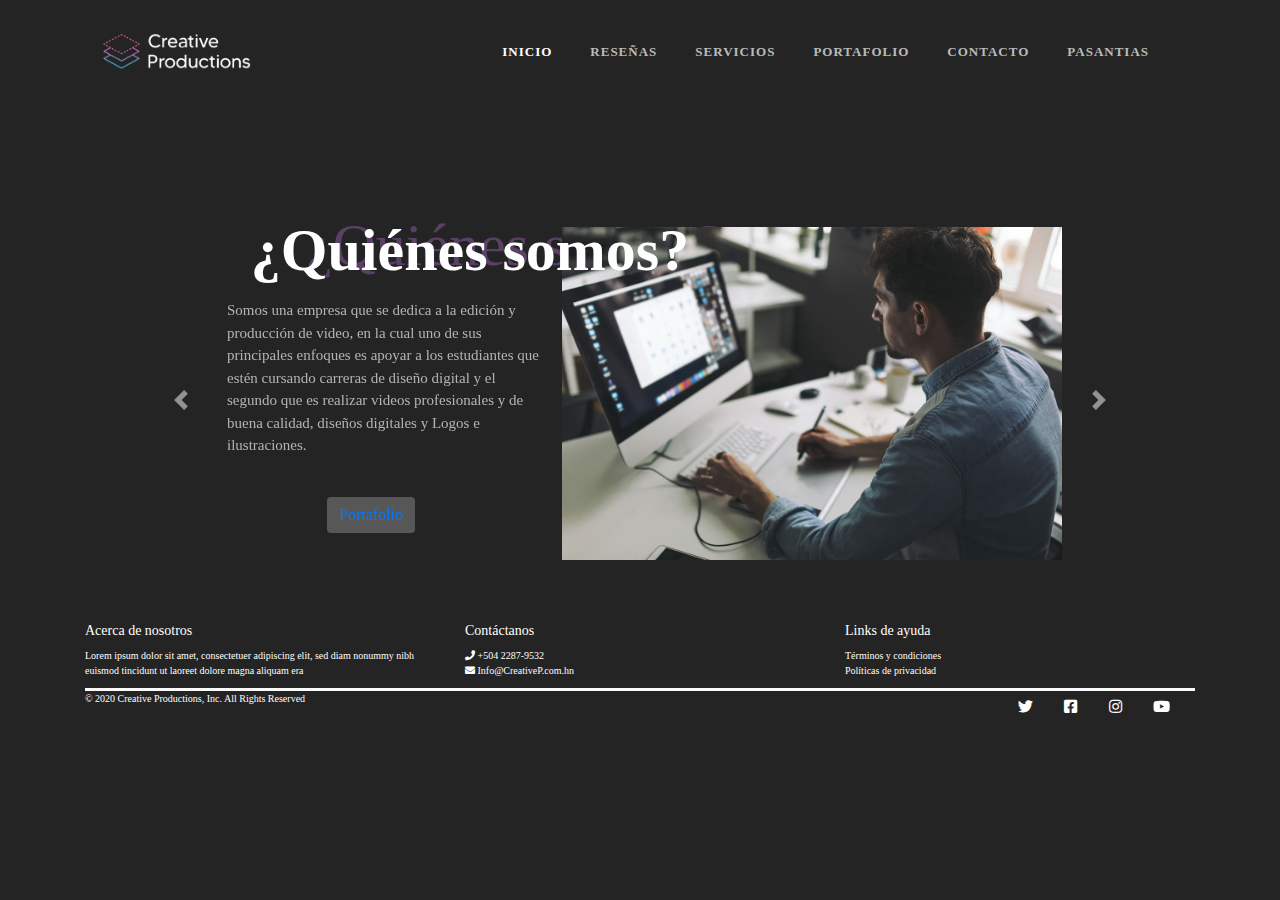
<file: index.html>
<!doctype html>
<html>
<head>
<meta charset="utf-8">
<meta name="viewport" content="width=device-width, initial-scale=1.0">
<title>Creative Productions</title>
<link href="css/bootstrap.min.css" rel="stylesheet">
<link href="css/bootstrap-custom.css" rel="stylesheet">
<link href="https://cdnjs.cloudflare.com/ajax/libs/font-awesome/5.12.1/css/all.min.css" rel="stylesheet">
<link href="css/style.css" rel="stylesheet">
</head>

<body>
		
	<header>
		<div class="container">
          <nav class="navbar navbar-expand-lg navbar-light bg-lights">
				<a class="navbar-brand" href="index.html"><img src="img/Screenshot_1.png" alt="Logo Creative Productions" class="img-fluid"></a>
			  <button class="navbar-toggler" type="button" data-toggle="collapse" data-target="#navbarSupportedContent" aria-controls="navbarSupportedContent" aria-expanded="false" aria-label="Toggle navigation">
				<span class="navbar-toggler-icon"></span>
			  </button>

			  <div class="collapse navbar-collapse" id="navbarSupportedContent">
				<ul class="navbar-nav ml-auto">
				  <li class="nav-item active">
					<a class="nav-link" href="index.html">Inicio<span class="sr-only">(current)</span></a>
				  </li>
				  <li class="nav-item">
					<a class="nav-link" href="#">Reseñas</a>
				  </li>
				  <li class="nav-item">
					<a class="nav-link" href="Servicios.html">Servicios</a>
				  </li>
				  <li class="nav-item">
					<a class="nav-link" href="#">Portafolio</a>
				  </li>
					<li class="nav-item">
						<a class="nav-link" href="contact.html">Contacto</a>
					</li>
					<li class="nav-item">
						<a class="nav-link" href="pasantias.html">Pasantias</a>
					</li>
				</ul> 
			  </div>
			</nav>
			
		</div>
	</header>
	
	<secion id="Informacion">	
			<div class="container">
				
				<section id="Quien-Somos" class="section">
					<div class="container">
						<div id="carouselExampleControls" class="carousel slide" data-ride="carousel">
						  <div class="carousel-inner">
							<div class="carousel-item active">
								<div class="descripcion carousel-caption">
									<h1>¿Quiénes somos?</h1>
									<p>Somos una empresa que se dedica a la edición y producción de video, en la cual uno de sus principales enfoques es apoyar a los estudiantes que estén cursando carreras de diseño digital y el segundo que es realizar videos profesionales y de buena calidad, diseños digitales y Logos e ilustraciones.</p>
									<a href="#" class="btn btn-servicio4"><h7 class="boton"> Portafolio  </h7> </a>
									<img src="img/1137.jpg" alt="men trabajando">
				 					<div class="texto-encima"></div>
									<div class="centrado">¿Quiénes somos?</div>
								</div>
							</div>
							<div class="carousel-item">
								<div class="descripcion carousel-caption">
									<h1>¿Qué hacemos?</h1>
									<p>La empresa Brinda diferentes tipos de servicios los cuales son la creacion de un video profesional o también si el cliente lo desea la edición de un video. Así mismo también provee un servicio de sesiones fotográficas</p>
									<a href="#" class="btn btn-servicio3"><h7 class="boton"> Ver más  </h7> </a>
									<img src="img/Depositphotos_167269670_l-2015-1024x576.jpg" alt="men trabajando">
				 					<div class="texto-encima"></div>
									<div class="centrado">¿Qué hacemos?</div>
								</div>
							</div>
						  </div>
						  <a class="carousel-control-prev" href="#carouselExampleControls" role="button" data-slide="prev">
							<span class="carousel-control-prev-icon" aria-hidden="true"></span>
							<span class="sr-only">Previous</span>
						  </a>
						  <a class="carousel-control-next" href="#carouselExampleControls" role="button" data-slide="next">
							<span class="carousel-control-next-icon" aria-hidden="true"></span>
							<span class="sr-only">Next</span>
						  </a>
						</div>
					</div>
				</section>
				
			</div>
				
		</secion>
	
	<footer>
		<div class="container">
			<section id="pies">
		
			<section id="pie-top">
				<div class="row">					
					<article class="col-md-4 col-sm-12">
						<h6  class="finalpie">Acerca de nosotros</h6>
						<span>Lorem ipsum dolor sit amet, consectetuer adipiscing elit, sed diam nonummy nibh euismod tincidunt ut laoreet dolore magna aliquam era</span>
					</article>
					<article class="col-md-4 col-sm-12">
						<h6 class="finalpie">Contáctanos</h6>
						<span><i class="fas fa-phone"></i> +504 2287-9532</span><br>
						<span><i class="fas fa-envelope"></i> Info@CreativeP.com.hn</span>
					</article>
					<article class="col-md-4 col-sm-12">
						<h6  class="finalpie">Links de ayuda</h6>
						<span>Términos y condiciones</span><br>
						<span> Políticas de privacidad</span>
					</article>
				</div>
			</section>
			
			<section id="borde"></section>
	
			<section id="pie-abajo">
					
					<div class="row">					
							<article class="col-md-6 col-sm-4">
								<span class="izquierda">© 2020 Creative Productions, Inc. All Rights Reserved</span>	
							</article>
						
							<article class="col-md-6 col-sm-4 text-right">
								
								<ul class="list-inline lista-redes">
									<li class="list-inline-item">
										<a class="nav-link" href="#"><i class="fab fa-twitter"></i></a>
									</li>
									<li class="list-inline-item">
										<a class="nav-link" href="#"><i class="fab fa-facebook-square"></i></a>
									</li>
									<li class="list-inline-item">
										<a class="nav-link" href="#"><i class="fab fa-instagram"></i></a>
									</li>
									<li class="list-inline-item">
										<a class="nav-link" href="#"><i class="fab fa-youtube"></i></a>
									</li>
								</ul>
									
							</article>
					</div>
					
			</section>
							
		</section>	
		</div>
	</footer>
	
	<script src="js/jquery.min.js"></script>
	<script src="js/bootstrap.min.js"></script>
	
</body>
</html>
</file>
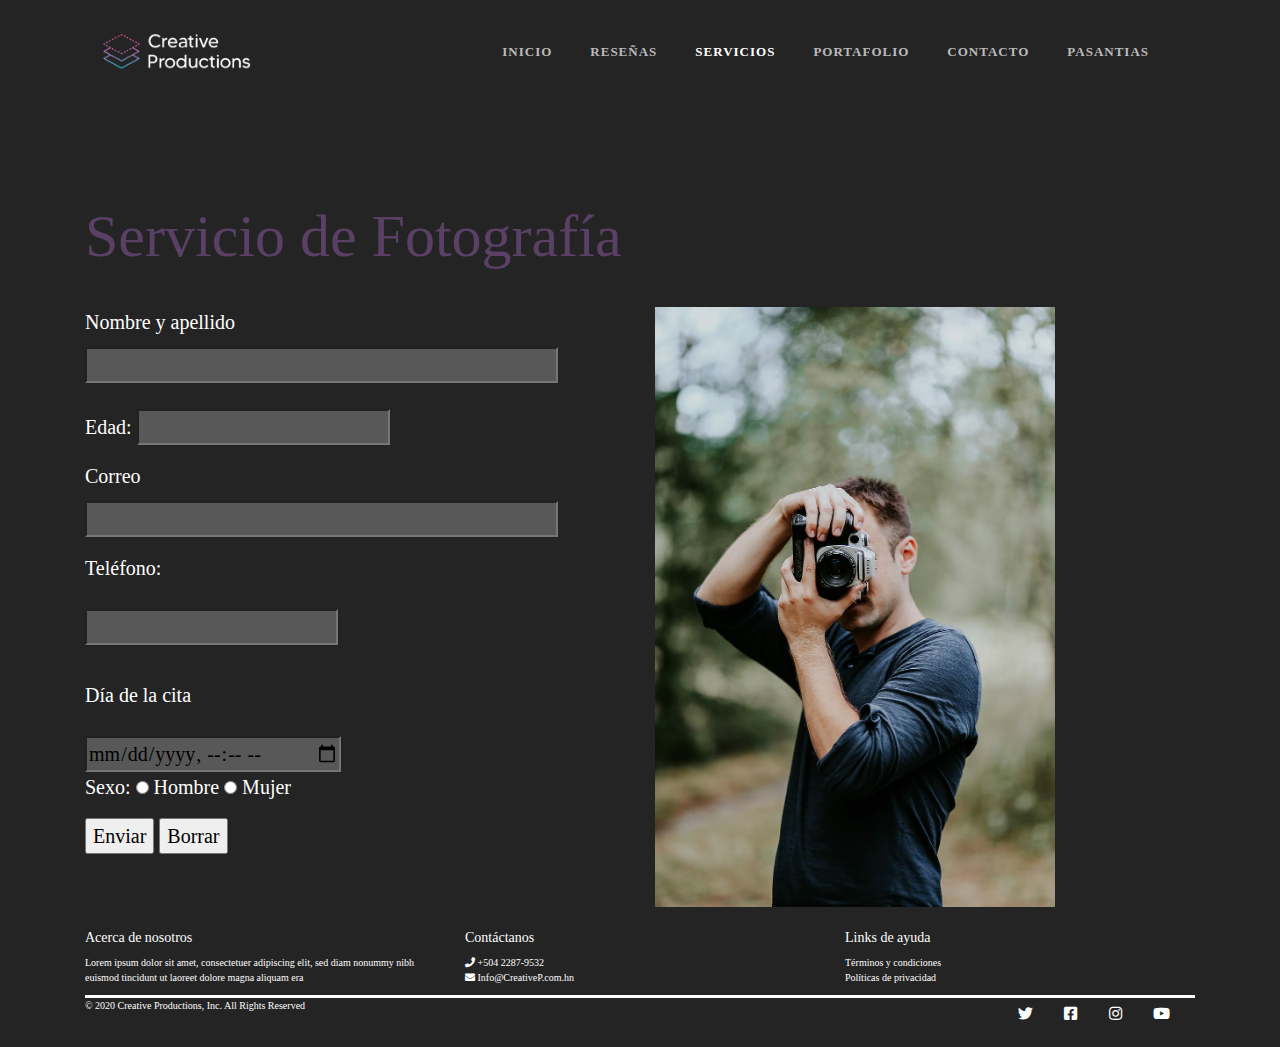
<file: formulario_foto.html>
<!doctype html>
<html>
<head>
<meta charset="utf-8">
<meta name="viewport" content="width=device-width, initial-scale=1.0">
<title>Creative Productions</title>
<link href="css/bootstrap.min.css" rel="stylesheet">
<link href="css/bootstrap-custom.css" rel="stylesheet">
<link href="https://cdnjs.cloudflare.com/ajax/libs/font-awesome/5.12.1/css/all.min.css" rel="stylesheet">
<link href="css/style.css" rel="stylesheet">
	<!--SEO-->
	<meta name="Description" content="Pagina en la cual se puede observar como adquirir el servicio de fotografía en Creative Productions">
	<meta name="Keywords" content="Adquirir fotografía, servicios creative, Fotos creative, Creative Productions servicios, Servicios CP, CP services ">

	</head>
	

<body>
		
	<header>
		<div class="container">
          <nav class="navbar navbar-expand-lg navbar-light bg-lights">
				<a class="navbar-brand" href="index.html"><img src="img/Screenshot_1.png" alt="Logo Creative Productions" class="img-fluid"></a>
			  <button class="navbar-toggler" type="button" data-toggle="collapse" data-target="#navbarSupportedContent" aria-controls="navbarSupportedContent" aria-expanded="false" aria-label="Toggle navigation">
				<span class="navbar-toggler-icon"></span>
			  </button>

			  <div class="collapse navbar-collapse" id="navbarSupportedContent">
				<ul class="navbar-nav ml-auto">
				  <li class="nav-item ">
					<a class="nav-link" href="index.html">Inicio</a>
				  </li>
				  <li class="nav-item">
					<a class="nav-link" href="Reseñas.html">Reseñas</a>
				  </li>
				  <li class="nav-item active">
					<a class="nav-link" href="Servicios.html">Servicios</a>
				  </li>
					<li class="nav-item ">
					<a class="nav-link" href="Portafolio.html">Portafolio</a>
				  </li>
				  
					<li class="nav-item">
						<a class="nav-link" href="contact.html">Contacto</a>
					</li>
					<li class="nav-item">
						<a class="nav-link" href="pasantias.html">Pasantias</a>
					</li>
				</ul> 
			  </div>
			</nav>
			
		</div>
	</header>
	
	<secion id="formulario">	
			<div class="container">
				<h1 class="formulario">Servicio de Fotografía</h1>
				<div class="row">
					<article class="col-md-6 col-sm-12">
				<form action="ejemplo.php" method="get">
  <p>Nombre y apellido  <input class="cuadro"  type="text" name="nombre" size="40"></p>
					 <p>Edad: <input class="cuadro" type="number" name="edad" size="40"></p>
<p>Correo <input class="cuadro" type="text"  name="Correo" size="40"></p>
					<p>Teléfono:</p> <input  class="cuadro" type="tel" name="telefono">
					
					<p class="cita">Día de la cita</p> <input  class="cuadro" type="datetime-local" name="fechaHora">
  
  <p>Sexo:
    <input type="radio" name="hm" value="h"> Hombre
    <input type="radio" name="hm" value="m"> Mujer
  </p>
  <p>
    <a href="gmail.com" target="_blank"></a><input type="submit" value="Enviar">
    <input type="reset" value="Borrar">
  </p>
</form>
</article>
					<article class="col-md-6 col-sm-12">
						<img src="img/work-camera-model-photography.jpg" alt="men tomando fotos" class="img-fluid" width="400px" >
					
					
					
					
					</article>
		
		
		</div>
		</div>
				
		</secion>		
	
	<footer>
		<div class="container">
			<section id="pies">
		
			<section id="pie-top">
				<div class="row">					
					<article class="col-md-4 col-sm-12">
						<h6  class="finalpie">Acerca de nosotros</h6>
						<span>Lorem ipsum dolor sit amet, consectetuer adipiscing elit, sed diam nonummy nibh euismod tincidunt ut laoreet dolore magna aliquam era</span>
					</article>
					<article class="col-md-4 col-sm-12">
						<h6 class="finalpie">Contáctanos</h6>
						<span><i class="fas fa-phone"></i> +504 2287-9532</span><br>
						<span><i class="fas fa-envelope"></i> Info@CreativeP.com.hn</span>
					</article>
					<article class="col-md-4 col-sm-12">
						<h6  class="finalpie">Links de ayuda</h6>
						<span>Términos y condiciones</span><br>
						<span> Políticas de privacidad</span>
					</article>
				</div>
			</section>
			
			<section id="borde"></section>
	
			<section id="pie-abajo">
					
					<div class="row">					
							<article class="col-md-6 col-sm-4">
								<span class="izquierda">© 2020 Creative Productions, Inc. All Rights Reserved</span>	
							</article>
						
							<article class="col-md-6 col-sm-4 text-right">
								
								<ul class="list-inline lista-redes">
									<li class="list-inline-item">
										<a class="nav-link" href="#"><i class="fab fa-twitter"></i></a>
									</li>
									<li class="list-inline-item">
										<a class="nav-link" href="#"><i class="fab fa-facebook-square"></i></a>
									</li>
									<li class="list-inline-item">
										<a class="nav-link" href="#"><i class="fab fa-instagram"></i></a>
									</li>
									<li class="list-inline-item">
										<a class="nav-link" href="#"><i class="fab fa-youtube"></i></a>
									</li>
								</ul>
									
							</article>
					</div>
					
			</section>
							
		</section>	
		</div>
	</footer>
	
	<script src="js/jquery.min.js"></script>
	<script src="js/bootstrap.min.js"></script>
	
</body>
</html>
</file>
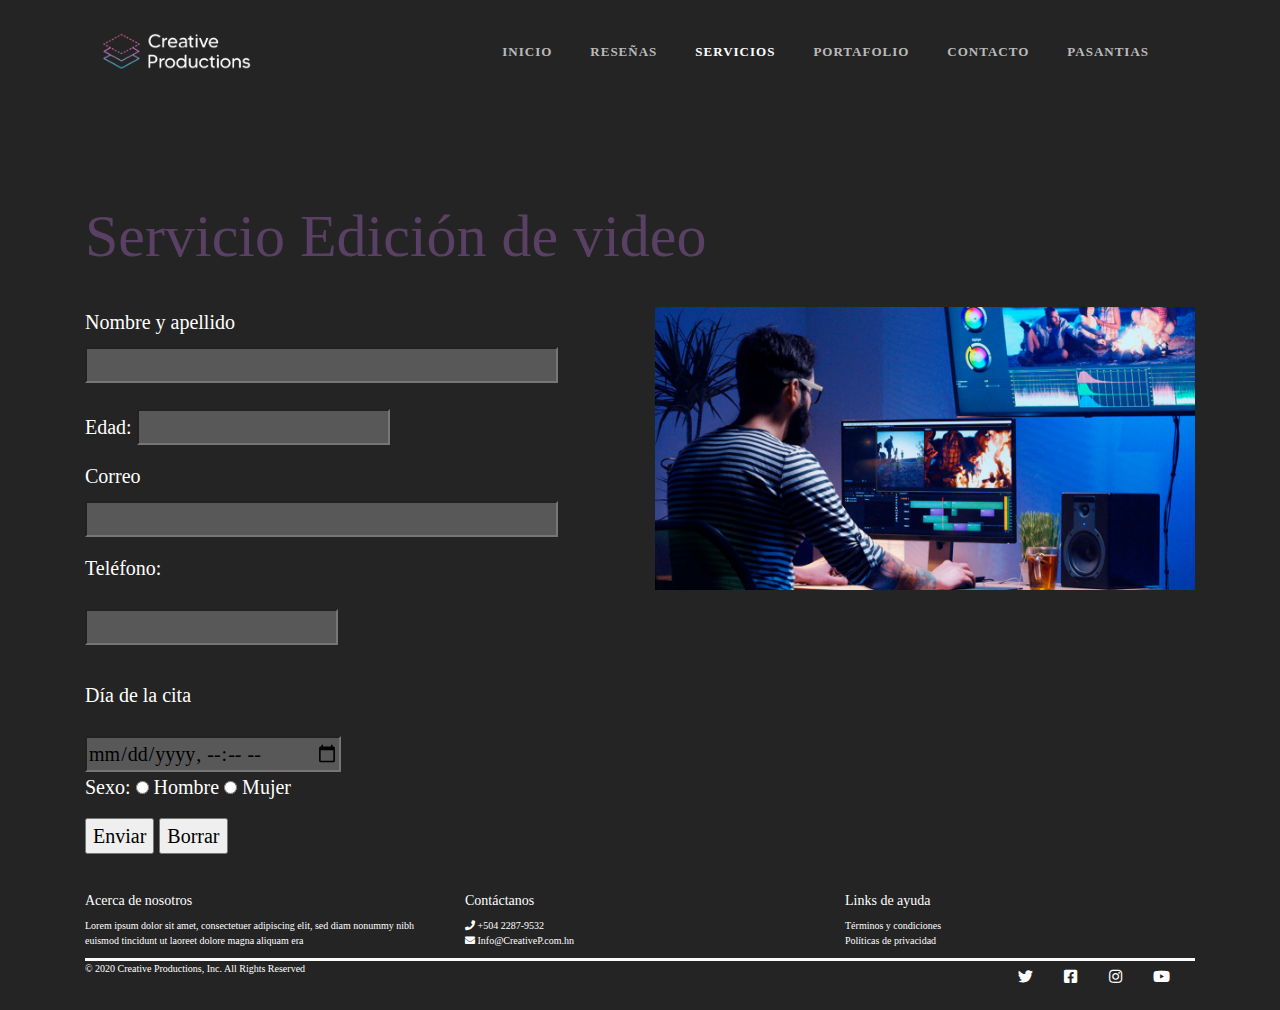
<file: formulario_video..html>
<!doctype html>
<html>
<head>
<meta charset="utf-8">
<meta name="viewport" content="width=device-width, initial-scale=1.0">
<title>Creative Productions</title>
<link href="css/bootstrap.min.css" rel="stylesheet">
<link href="css/bootstrap-custom.css" rel="stylesheet">
<link href="https://cdnjs.cloudflare.com/ajax/libs/font-awesome/5.12.1/css/all.min.css" rel="stylesheet">
<link href="css/style.css" rel="stylesheet">
	<!--SEO-->
	<meta name="Description" content="Pagina en la cual se puede observar como adquirir el servicio de Edición de video en Creative Productions">
	<meta name="Keywords" content="Adquirir Video, servicios creative, Edición creative, Creative Productions servicios, Servicios CP, CP services ">

	</head>
	

<body>
		
	<header>
		<div class="container">
          <nav class="navbar navbar-expand-lg navbar-light bg-lights">
				<a class="navbar-brand" href="index.html"><img src="img/Screenshot_1.png" alt="Logo Creative Productions" class="img-fluid"></a>
			  <button class="navbar-toggler" type="button" data-toggle="collapse" data-target="#navbarSupportedContent" aria-controls="navbarSupportedContent" aria-expanded="false" aria-label="Toggle navigation">
				<span class="navbar-toggler-icon"></span>
			  </button>

			  <div class="collapse navbar-collapse" id="navbarSupportedContent">
				<ul class="navbar-nav ml-auto">
				  <li class="nav-item ">
					<a class="nav-link" href="index.html">Inicio</a>
				  </li>
				  <li class="nav-item">
					<a class="nav-link" href="Reseñas.html">Reseñas</a>
				  </li>
				  <li class="nav-item active">
					<a class="nav-link" href="Servicios.html">Servicios</a>
				  </li>
					<li class="nav-item ">
					<a class="nav-link" href="Portafolio.html">Portafolio</a>
				  </li>
				 
					<li class="nav-item">
						<a class="nav-link" href="contact.html">Contacto</a>
					</li>
					<li class="nav-item">
						<a class="nav-link" href="pasantias.html">Pasantias</a>
					</li>
				</ul> 
			  </div>
			</nav>
			
		</div>
	</header>
	
	<secion id="formulario">	
			<div class="container">
				<h1 class="formulario">Servicio Edición de video</h1>
				<div class="row">
					<article class="col-md-6 col-sm-12">
				<form action="ejemplo.php" method="get">
  <p>Nombre y apellido  <input class="cuadro"  type="text" name="nombre" size="40"></p>
					 <p>Edad: <input class="cuadro" type="number" name="edad" size="40"></p>
<p>Correo <input class="cuadro" type="text"  name="Correo" size="40"></p>
					<p>Teléfono:</p> <input  class="cuadro" type="tel" name="telefono">
					
					<p class="cita">Día de la cita</p> <input  class="cuadro" type="datetime-local" name="fechaHora">
  
  <p>Sexo:
    <input type="radio" name="hm" value="h"> Hombre
    <input type="radio" name="hm" value="m"> Mujer
  </p>
  <p>
    <a href="gmail.com" target="_blank"></a><input type="submit" value="Enviar">
    <input type="reset" value="Borrar">
  </p>
</form>
</article>
					<article class="col-md-6 col-sm-12">
						<img src="img/herramientas-para-videos.jpg" alt="men tomando fotos" class="img-fluid"  >
					
					
					
					
					</article>
		
		
		</div>
		</div>
				
		</secion>		
	
	<footer>
		<div class="container">
			<section id="pies">
		
			<section id="pie-top">
				<div class="row">					
					<article class="col-md-4 col-sm-12">
						<h6  class="finalpie">Acerca de nosotros</h6>
						<span>Lorem ipsum dolor sit amet, consectetuer adipiscing elit, sed diam nonummy nibh euismod tincidunt ut laoreet dolore magna aliquam era</span>
					</article>
					<article class="col-md-4 col-sm-12">
						<h6 class="finalpie">Contáctanos</h6>
						<span><i class="fas fa-phone"></i> +504 2287-9532</span><br>
						<span><i class="fas fa-envelope"></i> Info@CreativeP.com.hn</span>
					</article>
					<article class="col-md-4 col-sm-12">
						<h6  class="finalpie">Links de ayuda</h6>
						<span>Términos y condiciones</span><br>
						<span> Políticas de privacidad</span>
					</article>
				</div>
			</section>
			
			<section id="borde"></section>
	
			<section id="pie-abajo">
					
					<div class="row">					
							<article class="col-md-6 col-sm-4">
								<span class="izquierda">© 2020 Creative Productions, Inc. All Rights Reserved</span>	
							</article>
						
							<article class="col-md-6 col-sm-4 text-right">
								
								<ul class="list-inline lista-redes">
									<li class="list-inline-item">
										<a class="nav-link" href="#"><i class="fab fa-twitter"></i></a>
									</li>
									<li class="list-inline-item">
										<a class="nav-link" href="#"><i class="fab fa-facebook-square"></i></a>
									</li>
									<li class="list-inline-item">
										<a class="nav-link" href="#"><i class="fab fa-instagram"></i></a>
									</li>
									<li class="list-inline-item">
										<a class="nav-link" href="#"><i class="fab fa-youtube"></i></a>
									</li>
								</ul>
									
							</article>
					</div>
					
			</section>
							
		</section>	
		</div>
	</footer>
	
	<script src="js/jquery.min.js"></script>
	<script src="js/bootstrap.min.js"></script>
	
</body>
</html>
</file>
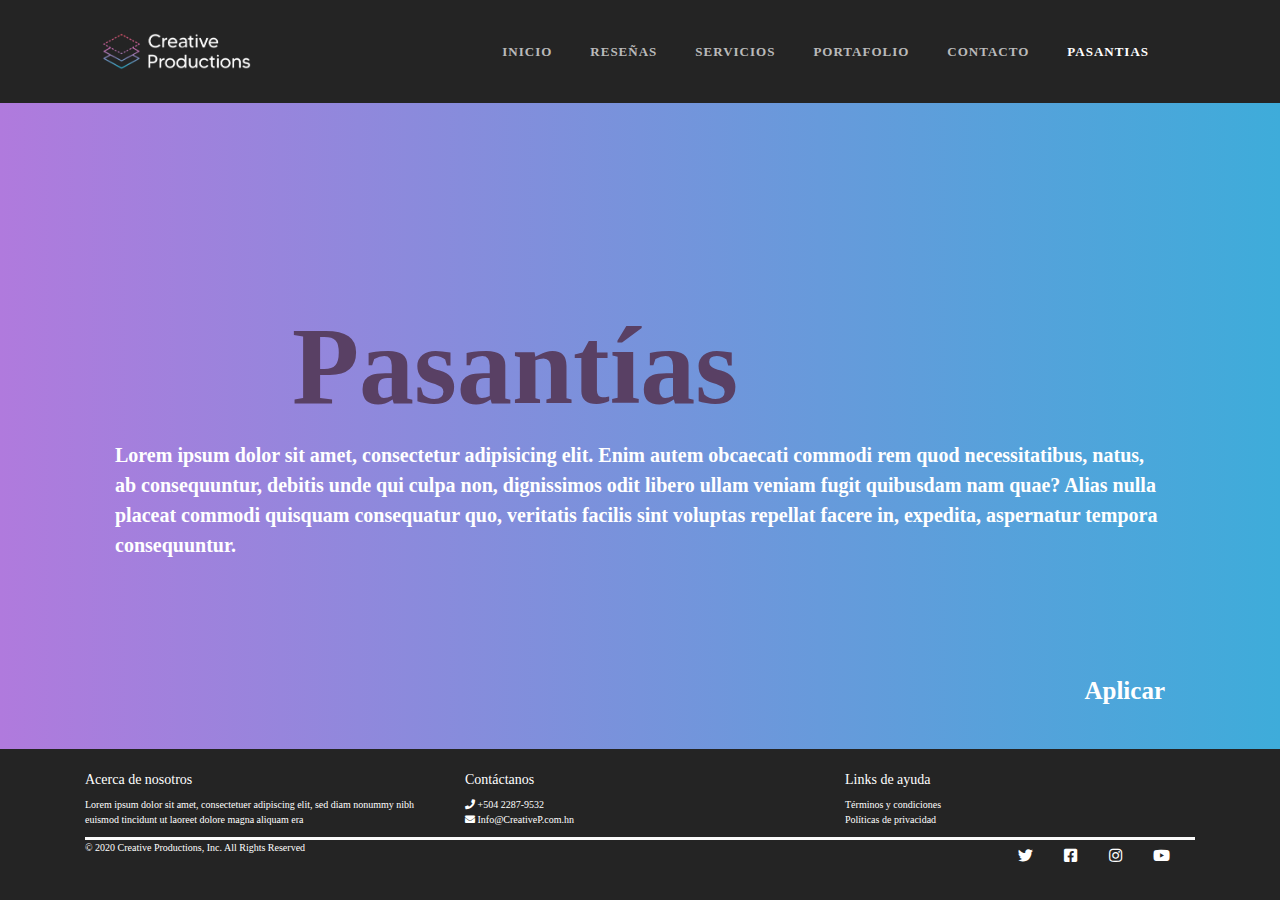
<file: pasantias.html>
<!doctype html>
<html>
<head>
<meta charset="utf-8">
<meta name="viewport" content="width=device-width, initial-scale=1.0">
<title>Pasantías</title>
<link href="css/bootstrap.min.css" rel="stylesheet">
<link href="css/bootstrap-custom.css" rel="stylesheet">
<link href="https://cdnjs.cloudflare.com/ajax/libs/font-awesome/5.12.1/css/all.min.css" rel="stylesheet">
<link href="css/style.css" rel="stylesheet">
</head>

<body>
	
	<header>
		<div class="container">
          <nav class="navbar navbar-expand-lg navbar-light bg-light">
				<a class="navbar-brand" href="index.html"><img src="img/Screenshot_1.png" alt="Logo Creative Productions" class="img-fluid"></a>
			  <button class="navbar-toggler" type="button" data-toggle="collapse" data-target="#navbarSupportedContent" aria-controls="navbarSupportedContent" aria-expanded="false" aria-label="Toggle navigation">
				<span class="navbar-toggler-icon"></span>
			  </button>

			  <div class="collapse navbar-collapse" id="navbarSupportedContent">
				<ul class="navbar-nav ml-auto">
				  <li class="nav-item">
					<a class="nav-link" href="index.html">Inicio<span class="sr-only">(current)</span></a>
				  </li>
				  <li class="nav-item">
					<a class="nav-link" href="#">Reseñas</a>
				  </li>
				  <li class="nav-item">
					<a class="nav-link" href="Servicios.html">Servicios</a>
				  </li>
				  <li class="nav-item">
					<a class="nav-link" href="#">Portafolio</a>
				  </li>
					<li class="nav-item">
						<a class="nav-link" href="#">Contacto</a>
					</li>
					<li class="nav-item active">
						<a class="nav-link" href="pasantias.html">Pasantias</a>
					</li>
				</ul> 
			  </div>
			</nav>
			
		</div>
	</header>
	
	<section id="pasantias">
		<div class="container">
			<h1>Pasantías</h1>
			<p><b>Lorem ipsum dolor sit amet, consectetur adipisicing elit. Enim autem obcaecati commodi rem quod necessitatibus, natus, ab consequuntur, debitis unde qui culpa non, dignissimos odit libero ullam veniam fugit quibusdam nam quae? Alias nulla placeat commodi quisquam consequatur quo, veritatis facilis sint voluptas repellat facere in, expedita, aspernatur tempora consequuntur.</b></p>
			<h3>Aplicar</h3>
		</div>
	</section>
	
	<footer>
		<div class="container">
			<section id="pies">
		
			<section id="pie-top">
				<div class="row">					
					<article class="col-md-4 col-sm-12">
						<h6  class="finalpie">Acerca de nosotros</h6>
						<span>Lorem ipsum dolor sit amet, consectetuer adipiscing elit, sed diam nonummy nibh euismod tincidunt ut laoreet dolore magna aliquam era</span>
					</article>
					<article class="col-md-4 col-sm-12">
						<h6 class="finalpie">Contáctanos</h6>
						<span><i class="fas fa-phone"></i> +504 2287-9532</span><br>
						<span><i class="fas fa-envelope"></i> Info@CreativeP.com.hn</span>
					</article>
					<article class="col-md-4 col-sm-12">
						<h6  class="finalpie">Links de ayuda</h6>
						<span>Términos y condiciones</span><br>
						<span> Políticas de privacidad</span>
					</article>
				</div>
			</section>
			
			<section id="borde"></section>
	
			<section id="pie-abajo">
					
					<div class="row">					
							<article class="col-md-6 col-sm-4">
								<span class="izquierda">© 2020 Creative Productions, Inc. All Rights Reserved</span>	
							</article>
						
							<article class="col-md-6 col-sm-4 text-right">
								
								<ul class="list-inline lista-redes">
									<li class="list-inline-item">
										<a class="nav-link" href="#"><i class="fab fa-twitter"></i></a>
									</li>
									<li class="list-inline-item">
										<a class="nav-link" href="#"><i class="fab fa-facebook-square"></i></a>
									</li>
									<li class="list-inline-item">
										<a class="nav-link" href="#"><i class="fab fa-instagram"></i></a>
									</li>
									<li class="list-inline-item">
										<a class="nav-link" href="#"><i class="fab fa-youtube"></i></a>
									</li>
								</ul>
									
							</article>
					</div>
					
			</section>
							
		</section>	
		</div>
	</footer>
	
	<script src="js/jquery.min.js"></script>
	<script src="js/bootstrap.min.js"></script>
	
</body>
</html>
</file>
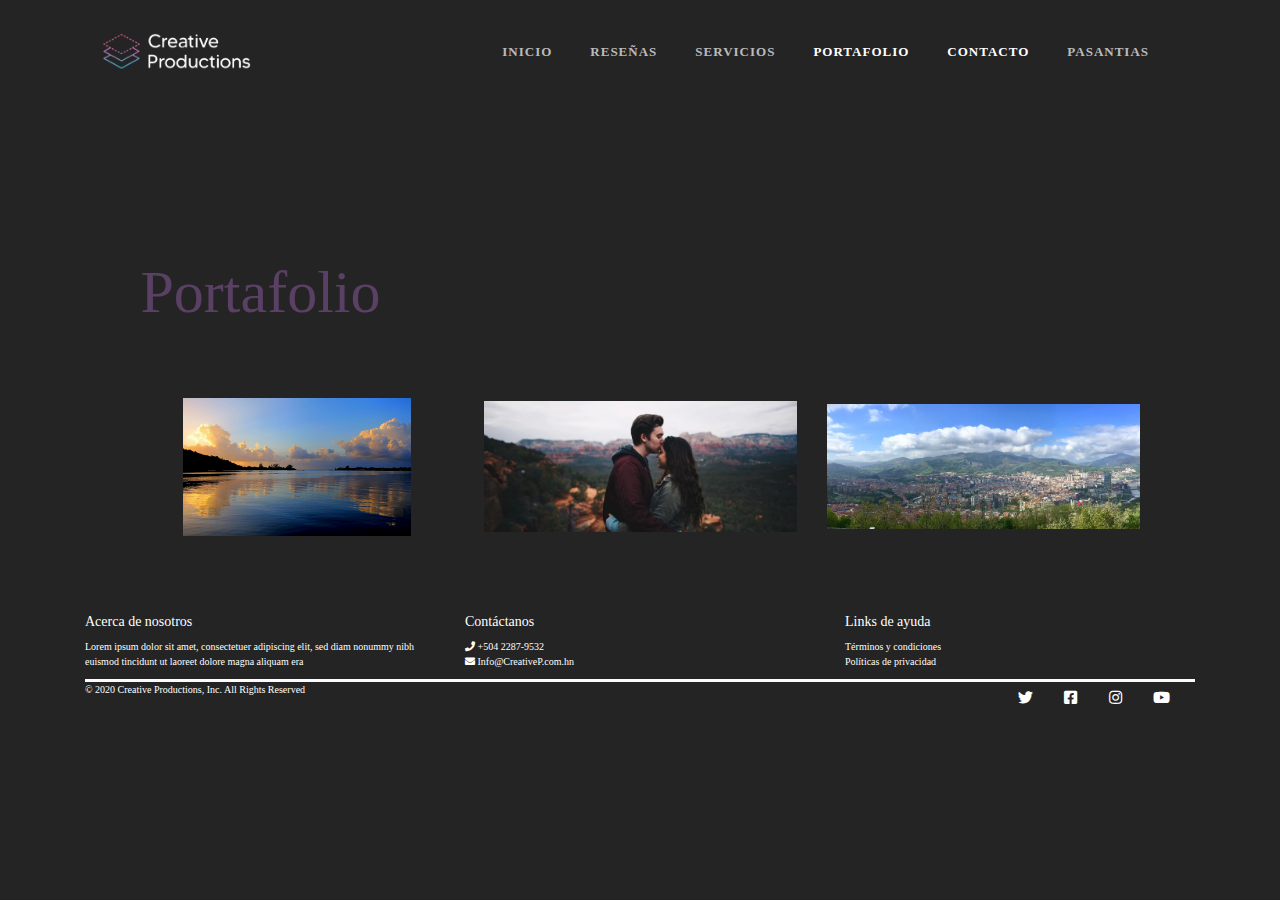
<file: Portafolio.html>
<!doctype html>
<html>
<head>
<meta charset="utf-8">
<meta name="viewport" content="width=device-width, initial-scale=1.0">
<meta charset="utf-8">
<title>Alex Orellana</title>
<link href="css/jquery.fancybox.min.css" rel="stylesheet">
<link href="css/bootstrap.min.css" rel="stylesheet">
<link href="css/bootstrap-custom.css" rel="stylesheet">
<link href="https://cdnjs.cloudflare.com/ajax/libs/font-awesome/5.12.1/css/all.min.css" rel="stylesheet">
<link href="https://fonts.googleapis.com/css2?family=Roboto:ital,wght@0,100;0,300;0,400;0,500;0,700;0,900;1,100;1,300;1,400;1,500;1,700;1,900&display=swap" rel="stylesheet">
	<link rel="stylesheet" href="css/animate.css">
<link href="css/style.css" rel="stylesheet">
</head>
	
	<body>
		
		<header>
		<div class="container">
          <nav class="navbar navbar-expand-lg navbar-light bg-light">
				<a class="navbar-brand" href="index.html"><img src="img/Screenshot_1.png" alt="Logo Creative Productions" class="img-fluid"></a>
			  <button class="navbar-toggler" type="button" data-toggle="collapse" data-target="#navbarSupportedContent" aria-controls="navbarSupportedContent" aria-expanded="false" aria-label="Toggle navigation">
				<span class="navbar-toggler-icon"></span>
			  </button>

			  <div class="collapse navbar-collapse" id="navbarSupportedContent">
				<ul class="navbar-nav ml-auto">
				  <li class="nav-item">
					<a class="nav-link" href="index.html">Inicio</a>
				  </li>
				  <li class="nav-item">
					<a class="nav-link" href="Reseñas.html">Reseñas</a>
				  </li>
				  <li class="nav-item">
					<a class="nav-link" href="Servicios.html">Servicios</a>
				  </li>
					 <li class="nav-item active">
					<a class="nav-link" href="#">Portafolio</a>
				  </li>
				  
					<li class="nav-item active">
						<a class="nav-link" href="contact.html">Contacto</a>
					</li>
					<li class="nav-item">
						<a class="nav-link" href="pasantias.html">Pasantias</a>
					</li>
				</ul> 
			  </div>
			</nav>
			
		</div>
	</header>
		<section id="imagen-ejem">
			<div class="container">
				
							
		<section id="galeria" class="wow bounceInUp">
		<h1 class="wow animate__backInDown">Portafolio</h1>
			<div class="row">
				<article class="col-md-4 col-sm-12">
					<a href="img/LAST_LIGHT,_ROATAN.jpg" data-fancybox="work"><img src="img/LAST_LIGHT,_ROATAN.jpg" alt="img 1" class="img-fluid m-auto d-block"></a>
				</article>
					
				<article class="col-md-4 col-sm-12">
					<a href="img/1561152091519-test-para-parejas (1).jpeg" data-fancybox="work"><img src="img/1561152091519-test-para-parejas (1).jpeg" alt="img 1" class="img-fluid m-auto d-block"></a>
				</article >
				
				<article class="col-md-4 col-sm-12">
					<a href="img/1600px-Bilbao_cityview_from_Monte_Artxanda_(España_2019)_(33853014808).jpg" data-fancybox="work"><img src="img/1600px-Bilbao_cityview_from_Monte_Artxanda_(España_2019)_(33853014808).jpg" alt="img 1" class="img-fluid m-auto d-block"></a>
				</article>
			</div>
			
			
		</section>
				</div>
		
		</section>
		
		
		
	<footer>
		<div class="container">
			<section id="pies">
		
			<section id="pie-top">
				<div class="row">					
					<article class="col-md-4 col-sm-12">
						<h6  class="finalpie">Acerca de nosotros</h6>
						<span>Lorem ipsum dolor sit amet, consectetuer adipiscing elit, sed diam nonummy nibh euismod tincidunt ut laoreet dolore magna aliquam era</span>
					</article>
					<article class="col-md-4 col-sm-12">
						<h6 class="finalpie">Contáctanos</h6>
						<span><i class="fas fa-phone"></i> +504 2287-9532</span><br>
						<span><i class="fas fa-envelope"></i> Info@CreativeP.com.hn</span>
					</article>
					<article class="col-md-4 col-sm-12">
						<h6  class="finalpie">Links de ayuda</h6>
						<span>Términos y condiciones</span><br>
						<span> Políticas de privacidad</span>
					</article>
				</div>
			</section>
			
			<section id="borde"></section>
	
			<section id="pie-abajo">
					
					<div class="row">					
							<article class="col-md-6 col-sm-4">
								<span class="izquierda">© 2020 Creative Productions, Inc. All Rights Reserved</span>	
							</article>
						
							<article class="col-md-6 col-sm-4 text-right">
								
								<ul class="list-inline lista-redes">
									<li class="list-inline-item">
										<a class="nav-link" href="#"><i class="fab fa-twitter"></i></a>
									</li>
									<li class="list-inline-item">
										<a class="nav-link" href="#"><i class="fab fa-facebook-square"></i></a>
									</li>
									<li class="list-inline-item">
										<a class="nav-link" href="#"><i class="fab fa-instagram"></i></a>
									</li>
									<li class="list-inline-item">
										<a class="nav-link" href="#"><i class="fab fa-youtube"></i></a>
									</li>
								</ul>
									
							</article>
					</div>
					
			</section>
							
		</section>	
		</div>
	</footer>
		
	<script src="js/jquery.min.js"></script>
	<script src="js/bootstrap.min.js"></script>
	<script src="js/jquery.fancybox.min.js"></script>
	<script src="js/wow.min.js"></script>
		
		<script>
			new WOW().init();
		</script>
		
</body>
</html>
</file>
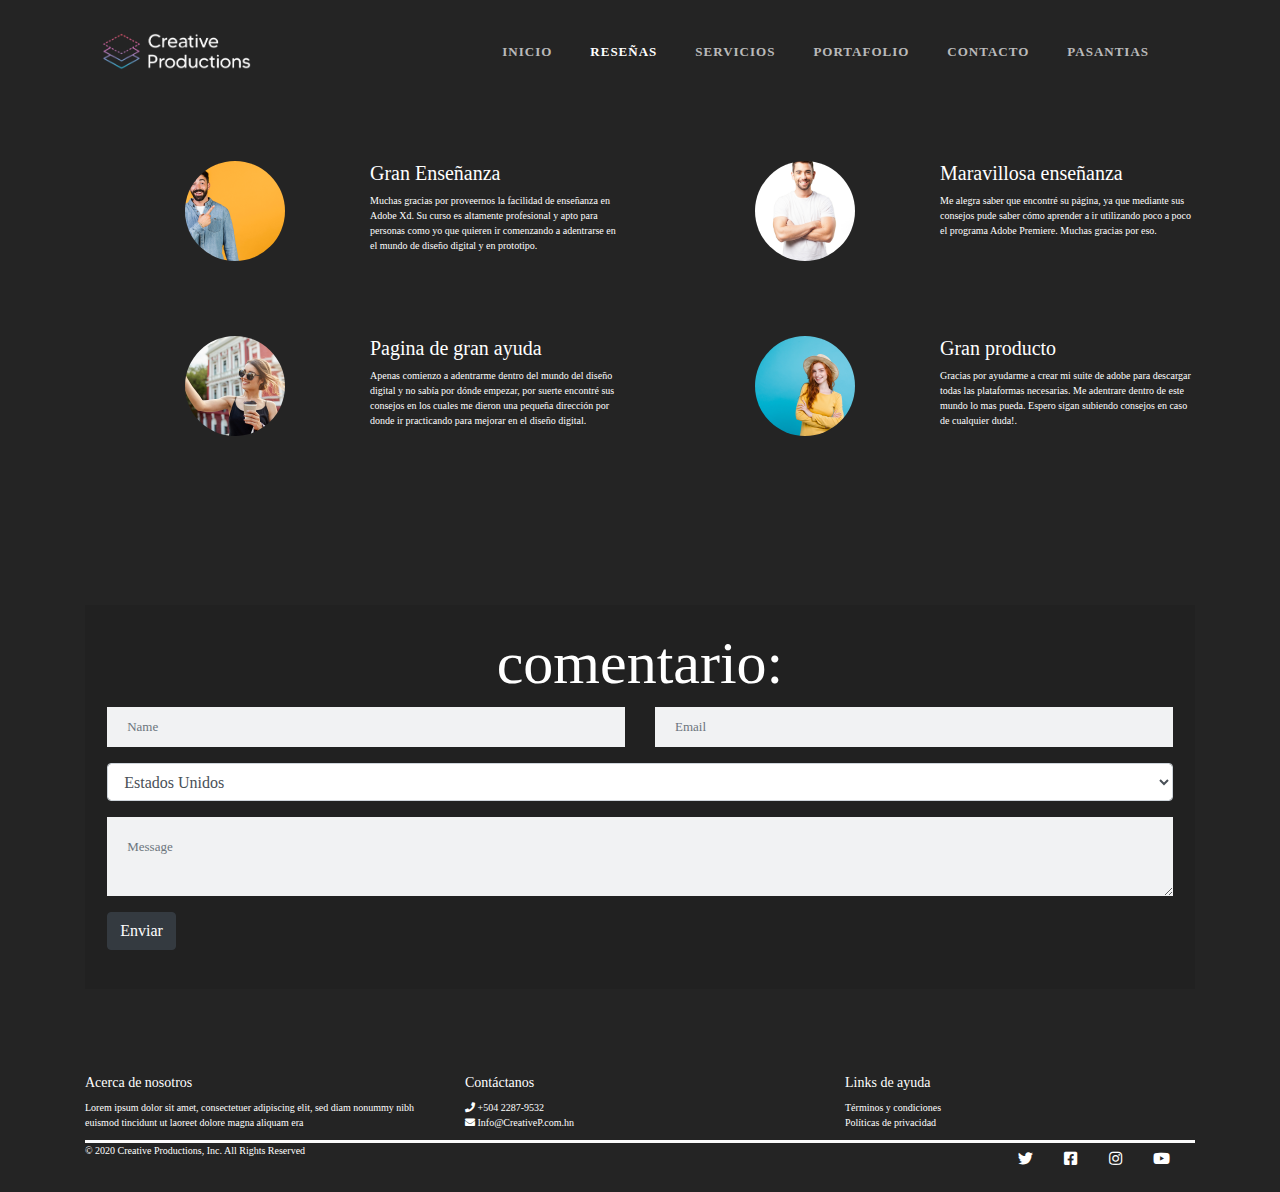
<file: Reseñas.html>
<!doctype html>
<html>
<head>
<meta charset="UTF-8">
	<meta name="viewport" content="width=device-width, initial-scale=1.0">
	<link href="css/bootstrap.min.css" rel="stylesheet">
	<link href="css/bootstrap-custom.css" rel="stylesheet">
	<link href="https://cdnjs.cloudflare.com/ajax/libs/font-awesome/5.12.1/css/all.min.css" rel="stylesheet">
	<link href="css/style.css" rel="stylesheet">
	<!--SEO-->
	<meta name="Description" content="Pagina de inicio en la cual el usuario comentara que tal han sido los servicios y consejos brindados por Creative Productions">
	<meta name="Keywords" content="Comentarios Creative, CreativeP reseñas, ReseñasCP, Reseñas creative Productions, comentarios Creative productions">
	<title>Reseñas</title>
	<body>
		
		<header>
		<div class="container">
          <nav class="navbar navbar-expand-lg navbar-light bg-light">
				<a class="navbar-brand" href="index.html"><img src="img/Screenshot_1.png" alt="Logo Creative Productions" class="img-fluid"></a>
			  <button class="navbar-toggler" type="button" data-toggle="collapse" data-target="#navbarSupportedContent" aria-controls="navbarSupportedContent" aria-expanded="false" aria-label="Toggle navigation">
				<span class="navbar-toggler-icon"></span>
			  </button>

			  <div class="collapse navbar-collapse" id="navbarSupportedContent">
				<ul class="navbar-nav ml-auto">
				  <li class="nav-item">
					<a class="nav-link" href="index.html">Inicio</a>
				  </li>
				  <li class="nav-item active">
					<a class="nav-link" href="about-us.html">Reseñas</a>
				  </li>
				  <li class="nav-item">
					<a class="nav-link" href="Servicios.html">Servicios</a>
				  </li>
					<li class="nav-item ">
					<a class="nav-link" href="Portafolio.html">Portafolio</a>
				  </li>
				  
					<li class="nav-item">
						<a class="nav-link" href="contact.html">Contacto<span class="sr-only">(current)</span></a>
					</li>
					<li class="nav-item">
						<a class="nav-link" href="pasantias.html">Pasantias</a>
					</li>
				</ul> 
			  </div>
			</nav>
			
		</div>
	</header>
		
		<section id="comentarios" class="section">
			<div class="container">
					<div class="row coment">
					
					<article class="col-md-6 col-sm-12">
						
						<div class="row">
					
							<article class="col-md-6 col-sm-12">
								<img src="img/2633166.jpg" alt="persona" class="circular--landscape">
							</article>

							<article class="col-md-6 col-sm-12">
								<h1>Gran Enseñanza</h1>
								<p>Muchas gracias por proveernos la facilidad de enseñanza en Adobe Xd. Su curso es altamente profesional y apto para personas como yo que quieren ir comenzando a adentrarse en el mundo de diseño digital y en prototipo. </p>
							</article>

						</div>
						
					</article>
					
					<article class="col-md-6 col-sm-12">
						
						<div class="row">
					
							<article class="col-md-6 col-sm-12">
								<img src="img/OH1W8B0.jpg" alt="persona" class="circular--landscape">
							</article>

							<article class="col-md-6 col-sm-12">
								<h1>Maravillosa enseñanza</h1>
								<p>Me alegra saber que encontré su página, ya que mediante sus consejos pude saber cómo aprender a ir utilizando poco a poco el programa Adobe Premiere. Muchas gracias por eso.</p>
							</article>

						</div>
						
					</article>
					
				</div>
					<div class="row coment">
					
					<article class="col-md-6 col-sm-12">
						
						<div class="row">
					
							<article class="col-md-6 col-sm-12">
								<img src="img/6649.jpg" alt="persona" class="circular--landscape">
							</article>

							<article class="col-md-6 col-sm-12">
								<h1>Pagina de gran ayuda </h1>
								<p>Apenas comienzo a adentrarme dentro del mundo del diseño digital y no sabía por dónde empezar, por suerte encontré sus consejos en los cuales me dieron una pequeña dirección por donde ir practicando para mejorar en el diseño digital.</p>
							</article>

						</div>
						
					</article>
					
					<article class="col-md-6 col-sm-12">
						
						<div class="row">
					
							<article class="col-md-6 col-sm-12">
								<img src="img/826.jpg" alt="persona" class="circular--landscape">
							</article>

							<article class="col-md-6 col-sm-12">
								<h1>Gran producto </h1>
								<p>Gracias por ayudarme a crear mi suite de adobe para descargar todas las plataformas necesarias. Me adentrare dentro de este mundo lo mas pueda. Espero sigan subiendo consejos en caso de cualquier duda!.</p>
							</article>

						</div>
						
					</article>
					
				</div>
			</div>
		</section>	
		
		<section id="contact-form" class="section">
		<div class="container">
			<div id="info-contacto">
				<h1>comentario:</h1>
				
					<form name="contacto" id="contacto" method="post" action="">
						<div class="row">
							<div class="form-group col-md-6">
							<input name="nombre" id="nombre" class="form-control" type="text" placeholder="Name">
							</div>
							<div class="form-group col-md-6">
								<input name="correo" id="correo" class="form-control" type="email" placeholder="Email">
							</div>
						</div>
						<div class="form-group">
							<select name="pais" id="pais" class="form-control">
								<option value="US">Estados Unidos</option>
								<option value="HN">Honduras</option>
								<option value="ES">Espana</option>
							</select>
						</div>
						<div class="form-group">
							<textarea name="mensaje" id="mensaje" class="form-control" placeholder="Message"></textarea>
						</div>
						<div class="form-group">
							<button type="submit" class="btn btn-dark">Enviar</button>
						</div>
					</form>
				
			</div>
		</div>
	</section>
		
		<footer>
		<div class="container">
			<section id="pies">
		
			<section id="pie-top">
				<div class="row">					
					<article class="col-md-4 col-sm-12">
						<h6  class="finalpie">Acerca de nosotros</h6>
						<span>Lorem ipsum dolor sit amet, consectetuer adipiscing elit, sed diam nonummy nibh euismod tincidunt ut laoreet dolore magna aliquam era</span>
					</article>
					<article class="col-md-4 col-sm-12">
						<h6 class="finalpie">Contáctanos</h6>
						<span><i class="fas fa-phone"></i> +504 2287-9532</span><br>
						<span><i class="fas fa-envelope"></i> Info@CreativeP.com.hn</span>
					</article>
					<article class="col-md-4 col-sm-12">
						<h6  class="finalpie">Links de ayuda</h6>
						<span>Términos y condiciones</span><br>
						<span> Políticas de privacidad</span>
					</article>
				</div>
			</section>
			
			<section id="borde"></section>
	
			<section id="pie-abajo">
					
					<div class="row">					
							<article class="col-md-6 col-sm-4">
								<span class="izquierda">© 2020 Creative Productions, Inc. All Rights Reserved</span>	
							</article>
						
							<article class="col-md-6 col-sm-4 text-right">
								
								<ul class="list-inline lista-redes">
									<li class="list-inline-item">
										<a class="nav-link" href="#"><i class="fab fa-twitter"></i></a>
									</li>
									<li class="list-inline-item">
										<a class="nav-link" href="#"><i class="fab fa-facebook-square"></i></a>
									</li>
									<li class="list-inline-item">
										<a class="nav-link" href="#"><i class="fab fa-instagram"></i></a>
									</li>
									<li class="list-inline-item">
										<a class="nav-link" href="#"><i class="fab fa-youtube"></i></a>
									</li>
								</ul>
									
							</article>
					</div>
					
			</section>
							
		</section>	
		</div>
	</footer>
		
		<script src="js/jquery.min.js"></script>
		<script src="js/bootstrap.min.js"></script>
		
</body>
</head>
</html>
</file>
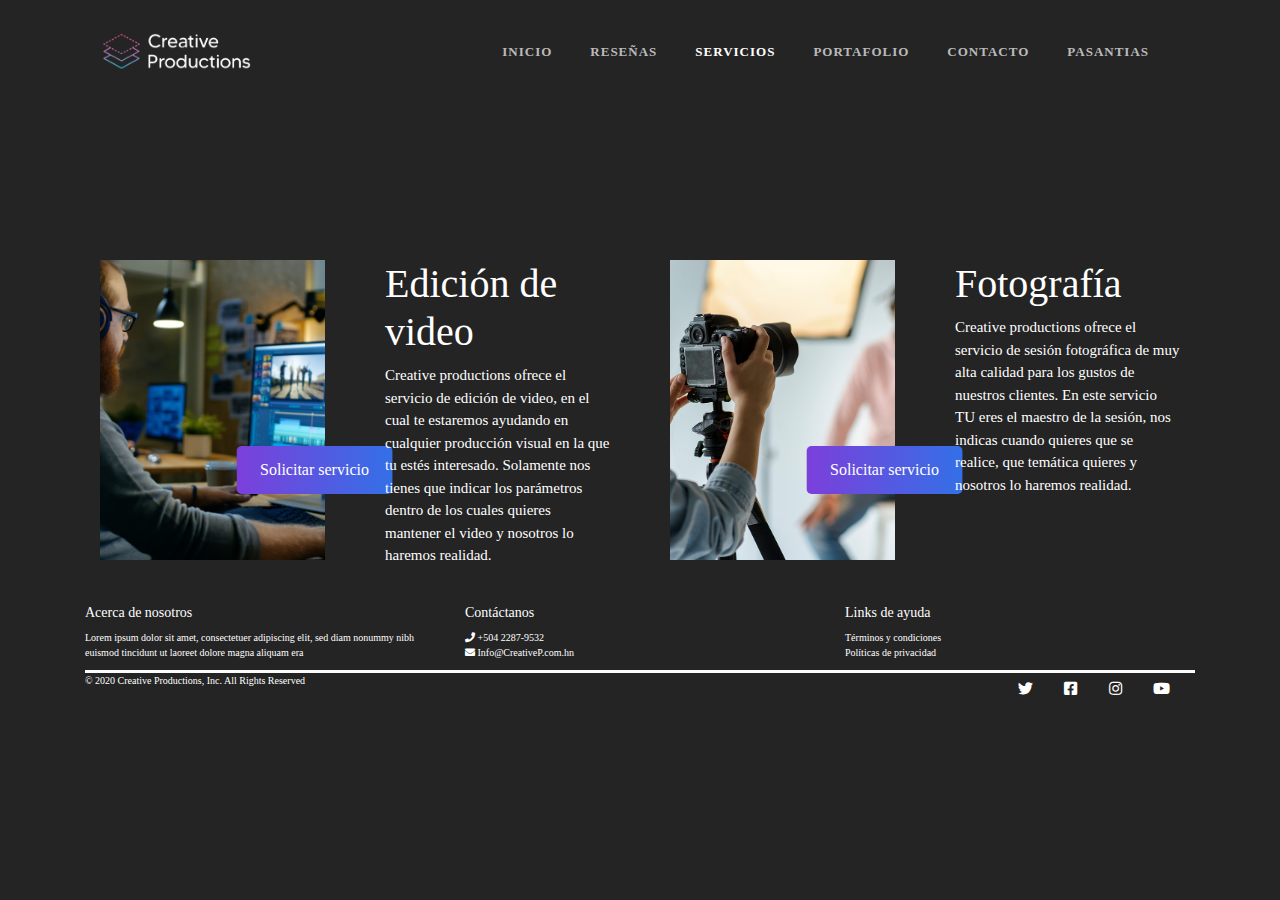
<file: Servicios.html>
<!doctype html>
<html>
<head>
<meta charset="utf-8">
<meta name="viewport" content="width=device-width, initial-scale=1.0">
<title>Servivios</title>
<link href="css/bootstrap.min.css" rel="stylesheet">
<link href="css/bootstrap-custom.css" rel="stylesheet">
<link href="https://cdnjs.cloudflare.com/ajax/libs/font-awesome/5.12.1/css/all.min.css" rel="stylesheet">
<link href="css/style.css" rel="stylesheet">
	<!--SEO-->
	<meta name="Description" content="Pagina de inicio en la cual el usuario podra adquirir los servicios brindados por Creative Productions">
	<meta name="Keywords" content="servicios creative pe, Servicios CP, CP servicios, Ver servicios CP, Servicios de video, Servicios de fotografía, Servicios digitales, Ayuda en edición de video, Sesiones fotografícas, Sesion de foto, fotos Cp, VideoCp, serviciosProductions">
</head>

<body>
	
	<header>
		<div class="container">
          <nav class="navbar navbar-expand-lg navbar-light bg-lights">
				<a class="navbar-brand" href="index.html"><img src="img/Screenshot_1.png" alt="Logo Creative Productions" class="img-fluid"></a>
			  <button class="navbar-toggler" type="button" data-toggle="collapse" data-target="#navbarSupportedContent" aria-controls="navbarSupportedContent" aria-expanded="false" aria-label="Toggle navigation">
				<span class="navbar-toggler-icon"></span>
			  </button>

			  <div class="collapse navbar-collapse" id="navbarSupportedContent">
				<ul class="navbar-nav ml-auto">
				  <li class="nav-item">
					<a class="nav-link" href="index.html">Inicio<span class="sr-only">(current)</span></a>
				  </li>
				  <li class="nav-item">
					<a class="nav-link" href="Reseñas.html">Reseñas</a>
				  </li>
				  <li class="nav-item active">
					<a class="nav-link" href="Servicios.html">Servicios</a>
				  </li>
					<li class="nav-item ">
					<a class="nav-link" href="Portafolio.html">Portafolio</a>
				  </li>
				 
					<li class="nav-item">
						<a class="nav-link" href="contact.html">Contacto</a>
					</li>
				  <li class="nav-item">
						<a class="nav-link" href="pasantias.html">Pasantias</a>
					</li>
				</ul> 
			  </div>
			</nav>
			
		</div>
	</header>
	
	<section id="servicios">
	<div class="container">
		<div class="row">
			
			<article class="col-md-3 col-sm-6 col-xs-12">
				
				<div class="container foto">
				  <img src="img/Depositphotos_167269670_l-2015-1024x576.jpg" alt="servicio1" class="img-fluid">
				  <a href="formulario_video..html" class="btn btn-servicio1"><h7> Solicitar servicio  </h7> </a>
				</div>
				
				
			</article>
			
			<article class="col-md-3 col-sm-6 col-xs-12">
				<div class="container trabajo-desc">
					<h2>Edición de video</h2>
					<p>Creative productions ofrece el servicio de edición de video, en el cual te estaremos ayudando en cualquier producción visual en la que tu estés interesado. Solamente nos tienes que indicar los parámetros dentro de los cuales quieres mantener el video y nosotros lo haremos realidad. </p>
				</div>
			</article>
			
			<article class="col-md-3 col-sm-6 col-xs-12"> 
				
				<div class="container foto">
				  <img src="img/3704372.jpg" alt="servicio2" class="img-fluid fto2">
				  <a href="formulario_foto.html" class="btn btn-servicio1"><h7> Solicitar servicio  </h7> </a>
				</div>
				
			</article>
				
			<article class="col-md-3 col-sm-6 col-xs-12">
				<div class="container trabajo-desc">
					<h2>Fotografía</h2>
					<p>Creative productions ofrece el servicio de sesión fotográfica de muy alta calidad para los gustos de nuestros clientes. En este servicio TU eres el maestro de la sesión, nos indicas cuando quieres que se realice, que temática quieres y nosotros lo haremos realidad.</p>
				</div>
			</article>

			</div>
		</div>
	</section>
	
	<footer>
		<div class="container">
			<section id="pies">
		
			<section id="pie-top">
				<div class="row">					
					<article class="col-md-4 col-sm-12">
						<h6  class="finalpie">Acerca de nosotros</h6>
						<span>Lorem ipsum dolor sit amet, consectetuer adipiscing elit, sed diam nonummy nibh euismod tincidunt ut laoreet dolore magna aliquam era</span>
					</article>
					<article class="col-md-4 col-sm-12">
						<h6 class="finalpie">Contáctanos</h6>
						<span><i class="fas fa-phone"></i> +504 2287-9532</span><br>
						<span><i class="fas fa-envelope"></i> Info@CreativeP.com.hn</span>
					</article>
					<article class="col-md-4 col-sm-12">
						<h6  class="finalpie">Links de ayuda</h6>
						<span>Términos y condiciones</span><br>
						<span> Políticas de privacidad</span>
					</article>
				</div>
			</section>
			
			<section id="borde"></section>
	
			<section id="pie-abajo">
					
					<div class="row">					
							<article class="col-md-6 col-sm-4">
								<span class="izquierda">© 2020 Creative Productions, Inc. All Rights Reserved</span>	
							</article>
						
							<article class="col-md-6 col-sm-4 text-right">
								
								<ul class="list-inline lista-redes">
									<li class="list-inline-item">
										<a class="nav-link" href="#"><i class="fab fa-twitter"></i></a>
									</li>
									<li class="list-inline-item">
										<a class="nav-link" href="#"><i class="fab fa-facebook-square"></i></a>
									</li>
									<li class="list-inline-item">
										<a class="nav-link" href="#"><i class="fab fa-instagram"></i></a>
									</li>
									<li class="list-inline-item">
										<a class="nav-link" href="#"><i class="fab fa-youtube"></i></a>
									</li>
								</ul>
									
							</article>
					</div>
					
			</section>
							
		</section>	
		</div>
	</footer>
	
	<script src="js/jquery.min.js"></script>
	<script src="js/bootstrap.min.js"></script>
</body>
</html>
</file>
<file: css/style.css>
body{
	font-family: "MADE TOMMY", "MADE TOMMY Outline";
	font-size: 20px;
	background-color: #242424;
	color: #FFFFFF;
}

header{
	background-color: #242424;
	padding: 20px 0;
	position: absolute;
	width: 100%;
	z-index: 9999999;
}

header img{
	width: 150px;
}
header a{
	color: #FFFFFF;
	text-decoration: none;	
}

.color-h{
	color: #5B5B5B;
	font-weight:600;
}
.color-h:hover{
	color: #FFFFFF;
	transition: all 0.5s ease-in-out;
}
.relleno{
	font-weight: 600;
}
.logo img{
	width: 150px;
	margin-left: -100px;
}

.logo-nav-container{
	display: flex;
	justify-content: space-between;
	align-items: center;
}
.navigation ul{
	margin: 0;
	padding: 0;
	list-style: none;
	margin-top: 60px;
	
}
.navigation ul li{
	display: inline-block
}
.navigation ul li a{
	display: block;
	padding: 0.5rem 1rem;
} 
#servicios p{
	text-align: justify;
}

h1{
	text-align: center;
	font-size: 60px;
	font-weight: 50px;
	padding-top: 200px;
	padding-right: 250px;
	color: #594064;
}
/*Inicio alfredo*/
#Quien-Somos p{
	padding-top: 10px;
	margin-bottom: -110px;
	margin-left: -35px;
	font-size: 15px;
	width: 42%;
	color: #B3B3B3;
	text-align:left; 
	
}
.btn-servicio3{
	background-color: rgba(252,252,252,0.24);
	border-radius:3  ;
	border:rgba(255,255,255,1.00);
	width:10; 
	margin-top:120px;
	margin-left:80px;
	position: absolute;
	height: 10;
	border-color: #FFF3F3;		
}
.btn-servicio1:hover{
	background-color: #E7E7E7;
	transition: all 0.8s ease-in-out;}
.btn-servicio4{
	background-color: rgba(252,252,252,0.24);
	border-radius:3  ;
	border:rgba(255,255,255,1.00);
	width:10; 
	margin-top:150px;
	margin-left:65px;
	position: absolute;
	height: 10;
	border-color: #FFF3F3;		
}
.btn-servicio1:hover{
	background-color: #E7E7E7;
	transition: all 0.8s ease-in-out;}

/*Final Alfredo*/





#Informacion img{
	width: 500px;
	margin-left: 300px;
	margin-top: -120px;
}
.centrado{
    position: absolute;
    top: 50%;
    left: 50%;
    transform: translate(-50%, -50%);
	font-size: 60px;
	font-weight: 800;
	margin-left: -170px;
	margin-top: -35px;
	
}

footer{
	font-size: 10px;
	font-weight: lighter;
	padding-top: 1%;
}



/*footer p{
	font-size: 10px;
	text-align:left;
	word-spacing: normal;
	padding-top: 25px;
	padding-bottom: 15px;
}*/
.mods{
	font-weight: lighter;
	margin-left: 15px;
	margin-top: -39px;
		
}
.mods3{
	font-weight: lighter;
	margin-left: 17px;
	margin-top: -56px;
		
}
.mods2{
	font-weight: lighter;
	margin-left: 10px;
	margin-top: -39px;
		
}
footer img mail{
	margin-left: -10px;
	
}

.mods2{
	margin-top:-35px;
	margin-left: 0px;
}
.redes{
	margin-left: 1100px;
	margin-top: -70px;
}
.redes:hover{
	background: #727272;
	transition: all 0.1s ease-in-out;
}
.redes1{
	
	margin-left: 12px;
	margin-top: -70px;

}
.redes1:hover{
	background: #727272;
	transition: all 0.1s ease-in-out;
}
.redes2{
		
	margin-left: 12px;
	margin-top: -70px;
}
.redes2:hover{
	background: #727272;
	transition: all 0.1s ease-in-out;
}
.redes3{
	
	margin-left: 12px;
	margin-top: -70px;
}
.redes3:hover{
	background: #727272;
	transition: all 0.1s ease-in-out;
}
#borde{
	border-top: solid;
	border-color: #FBFBFB;
}
.finalpie{
	font-weight: 200;
	font-size: 14px;
}
.izquierda{
 text-align: left;
font-weight: 100;
	font-size: 10px;
	margin-top: 30px;
}

#pie-top{
	text-align: left;
	font-weight: 100;
	font-size: 10px;
	margin-bottom: 10px;
}

#pie-top p{
	font-size: 10px;
	text-align:left;
	word-spacing: normal;
	padding-bottom: 30px;
	width: 30%;
}


#pie-abajo{
	padding-right: 20px;
}

#social{
	text-align: right;
}

#Quien-Somos{
	padding-top: 200px;
	background-size: cover;
	background-repeat: no-repeat;
	background-position: center;
	background-attachment: fixed;
	text-align: center;
	color: #fff;
}

.descripcion i{
	font-size: 22px;
	margin-bottom: 35px;
}

.descripcion p{
	font-size: 20px;
	width: 70%;
	margin: 0px auto 40px;
}

.descripcion h4{
	font-size: 16px;
}

#Quien-Somos .carousel-item{
	height: 400px;
}

#pie-top h6{
	padding-top: 10px;
}

#pies i{
	color: #FFFFFF;
}

.lista-redes i{
	font-size: 15px;
}

.lista-redes .nav-link{
	padding-right: 5px !important;
}



#servicios img{
	/*width: 60%;
	margin-top: 260px;
	padding-left: 10px;
	float: left;
	padding-bottom: 70px;*/
	/*width:  402px;
    height: 300px;
    object-fit: cover;
	float: left;
	
	margin-top: 260px;
	padding-left: 10px;
	padding-bottom: 70px;*/
}

#servicios h2{
	font-size: 40px;
	font-weight: 300;
	margin-top: 260px;	
}

/*.btn-servicio1{
	background: linear-gradient(to right,#7c3fdb, #3370e7);
	border-radius: 0;
	border: 0;
	width: 50; 
	margin-top: 90px;
	margin-left: -180px;
	position: absolute;
}

.btn-servicio1:hover{
	background: linear-gradient(to right,#7c3fdb,#0000FF);
	transition: all 0.8s ease-in-out;}

.btn-servicio1 h7{
	color: #FFFFFF;
	letter-spacing: 3px;
	font-size: 15px;
}*/

#servicios p{
	font-size: 15px;
	font-weight: 100;
	text-align: left;
}

/*width:  402px;
    height: 300px;
    object-fit: cover;
	float: left;
	
	margin-top: 260px;
	padding-left: 10px;
	padding-bottom: 70px;*/

#servicios .foto {
  margin-top: 260px;
  position: relative;
  width: 100%;
}

/* Make the image responsive */
#servicios .foto img {
  object-fit: cover;
  width: 100%;
  height: 300px;
}

/* Style the button and place it in the middle of the container/image */
#servicios .foto .btn {
  background: linear-gradient(to right,#7c3fdb, #3370e7);
  position: absolute;
  top: 70%;
  left: 90%;
  transform: translate(-50%, -50%);
  background-color: #555;
  color: white;
  font-size: 16px;
  padding: 12px 24px;
  border: none;
  cursor: pointer;
  border-radius: 5px;
		
}

#servicios .foto .btn:hover {
  background: linear-gradient(to right,#7c3fdb,#0000FF);
  transition: all 0.8s ease-in-out;
}

#servicios .trabajo-desc{
	padding-left: -10px;
}

/*FABY INICIO*/
#pasantias{
	padding: 100px 100px 35px;
	background: linear-gradient(to right, #B07ADD, #3EACDA);
	text-align: left;
}

#pasantias h1{
	font-size: 110px;
	font-weight: 900;
}

#pasantias h3{
	font-size: 25px;
	font-weight: 800;
	padding-top: 100px;
	text-align: right;
}
/*FABY FIN*/


/*Ghyna inicio*/

#info{
	padding-top: 200px;
}

#info h5{
	text-align: left;
	
}

#info p{
	font-size: 15px;
	font-weight: 100;
	text-align: left;
	
	
}

#info .normal{
	text-align: center;
	margin-top: -20;
}

#info img{
	object-fit: scale-down;
  	width: 100%;
  	height: 300px;
}

#contact-map{
	background-image: url("../img/footer-bg.jpg");
	background-position: top center;
	background-repeat: no-repeat;
	background-size: cover;
}

#contact-map .container{
	margin-top: -10px;
}

/*Ghyna FIN*/




/*Alex inicio*/

#comentarios  {
  padding: 10% 0;
  position: relative;
  width: 100%;
}

#comentarios  img {
  object-fit: cover;
	
}

.circular--landscape {
  display: inline-block;
  position: relative;
  width: 100px;
  height: 100px;
  overflow: hidden;
  border-radius: 50%;
	margin-left: 100px;
}

.circular--landscape img {
  width: auto;
  height: 100%;
  margin-left: -50px;
}

.coment{
	padding: 3% 0;
}

/*
#comentarios{
  padding: 1%;
  position: relative;
  width: 100%;
}

#comentarios img {
  object-fit: scale-down;
  width: 100%;
  height: 300px;
}
*/
#comentarios h1{
	color: white;
	font-size: 20px;
	
	text-align: left;
	padding-top: 0;
	padding-right: 0;
}

#comentarios p{
	color: white;
	font-size: 10px;
}

form#contacto input{
	background-color: #f1f2f3;
	border-radius: 0;
	padding: 20px;
	border: 0;
	font-size: 13px;
}

form#contacto textarea{
	background-color: #f1f2f3;
	border-radius: 0;
	padding: 20px;
	border: 0;
	font-size: 13px;
}

#contact-form h2{
	color: #fff;
}

#contact-form h1{
	color: #fff;
	padding-top: 0;
	padding-right: 0;
}

#contact-form ul{
	color: #fff;
}

#contact-form{
	margin-bottom: 5%;
}

#info-contacto{
	background-color: #212121;
}

#info-contacto{
  position: relative;
  width: 100%;
  padding: 2%;
}


/*Alex inicio*/

/*Alfredo-Formulario*/

.formulario{
	font-weight: 400;
	
	text-align: left;
	padding-top: -15px;	
	margin-bottom: 35px;
}
.cuadro{
	background-color: rgba(99,99,99,0.83);
	margin-right: 35px;
	margin-top: 10px;

}
#formulario p{
	font-weight: 500;
}
.cita{
	margin-top: 35px;
	padding-bottom: -35px;
}
#galeria h1{
	text-align: left;
}
#imagen-ejem{
  position: relative;
  width: 100%;
}
#imagen-ejem img {
  padding-top: 5%;
  object-fit: scale-down;
  width: 100%;
  height: 300px;
}

#galeria  {
  position: relative;
  width: 100%;
	padding: 5%;
}

/* Make the image responsive */
#galeria  img {
padding-top: 20%;
  object-fit:scale-down;
  width: 100%;
  height: 200px;
}
</file>
